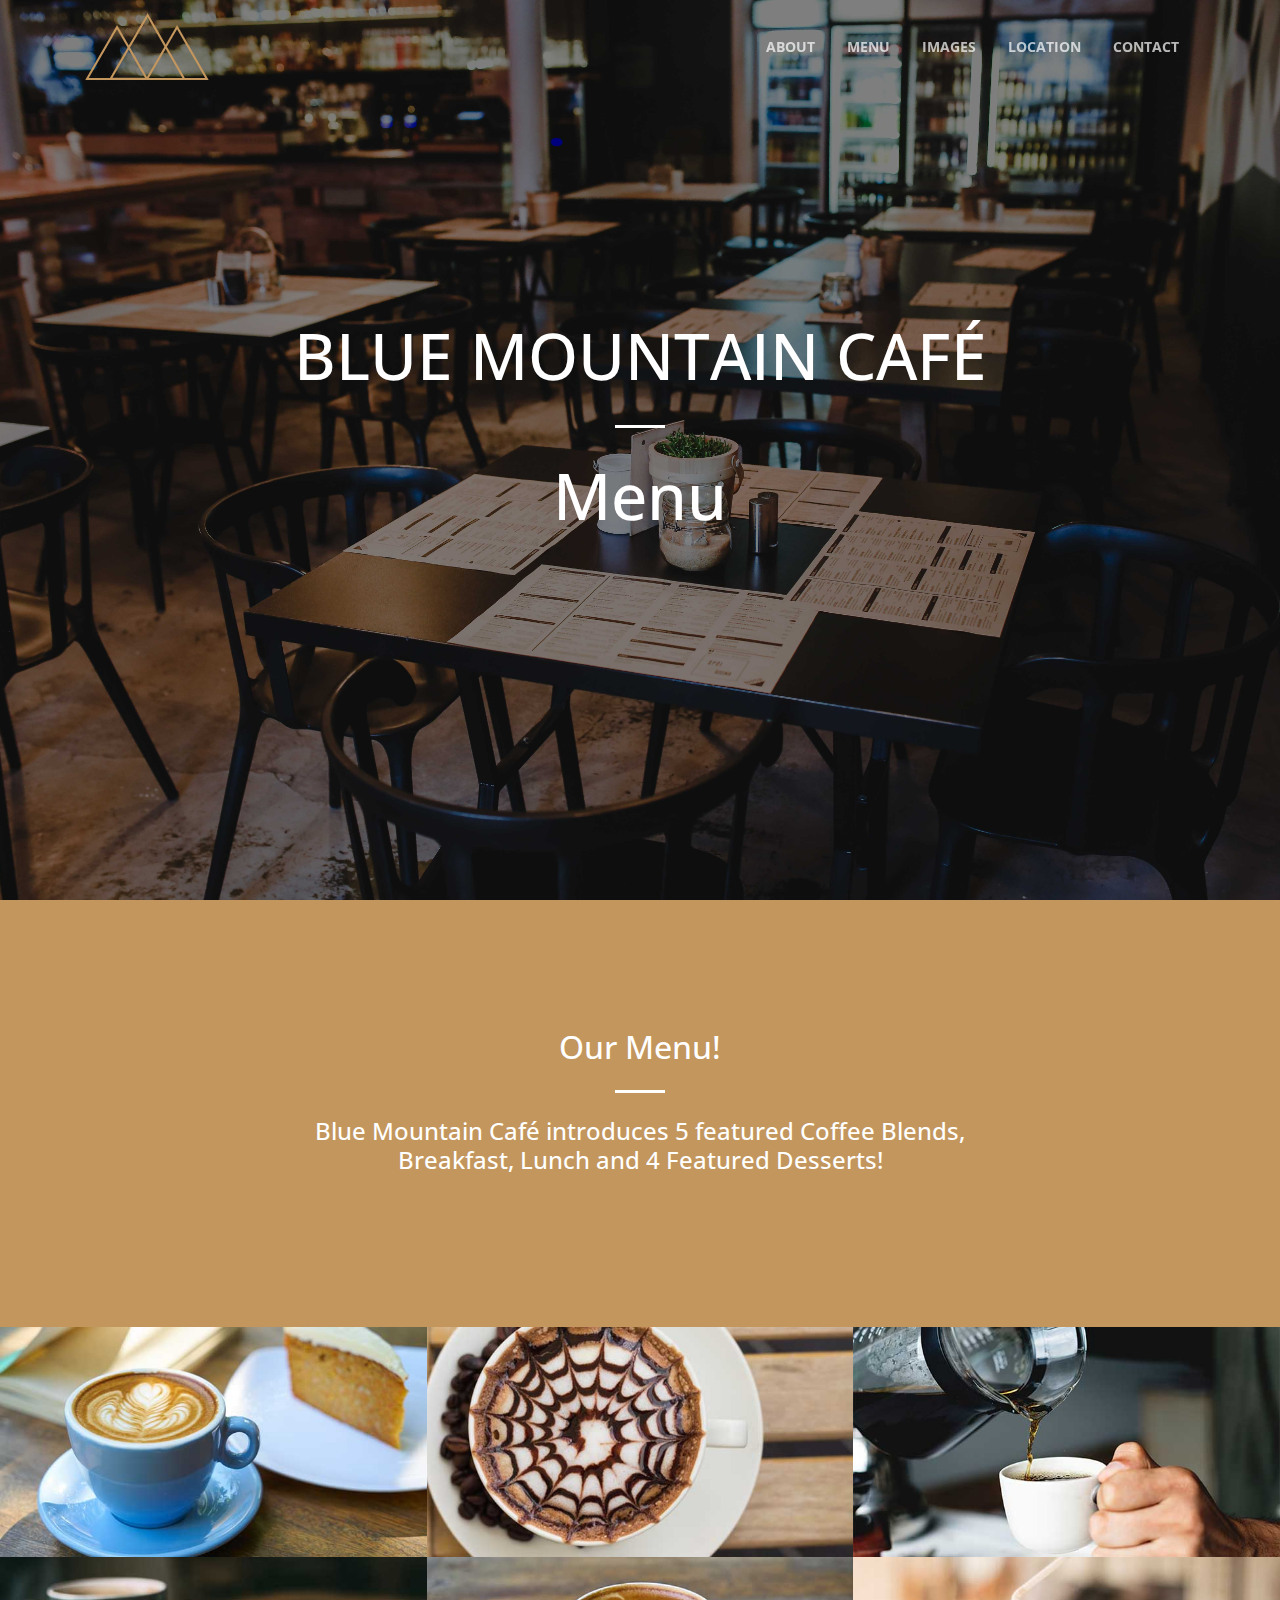
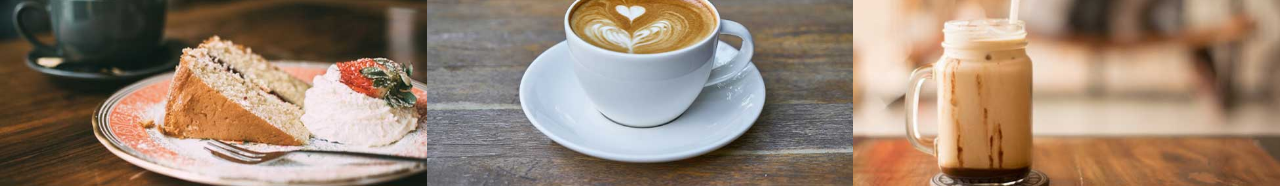
<file: menu.html>
<!DOCTYPE html>
<html lang="en">

  <head>
<link href="https://fonts.googleapis.com/css?family=Spicy+Rice" rel="stylesheet">
    <meta charset="utf-8">
    <meta name="viewport" content="width=device-width, initial-scale=1, shrink-to-fit=no">
    <meta name="description" content="">
    <meta name="author" content="">

    <title>Creative - Start Bootstrap Theme</title>

    <!-- Bootstrap core CSS -->
    <link href="vendor/bootstrap/css/bootstrap.min.css" rel="stylesheet">

    <!-- Custom fonts for this template -->
    <link href="vendor/fontawesome-free/css/all.min.css" rel="stylesheet" type="text/css">
    <link href='https://fonts.googleapis.com/css?family=Open+Sans:300italic,400italic,600italic,700italic,800italic,400,300,600,700,800' rel='stylesheet' type='text/css'>
    <link href='https://fonts.googleapis.com/css?family=Merriweather:400,300,300italic,400italic,700,700italic,900,900italic' rel='stylesheet' type='text/css'>

    <!-- Plugin CSS -->
    <link href="vendor/magnific-popup/magnific-popup.css" rel="stylesheet">

    <!-- Custom styles for this template -->
    <link href="css/creative.min.css" rel="stylesheet">
    <link rel="sylesheet" href="creative.css">

  </head>

  <body id="page-top">

    <!-- Navigation -->
    <nav class="navbar navbar-expand-lg navbar-light fixed-top" id="mainNav">
      <div class="container">
        <a class="navbar-brand js-scroll-trigger" href="index.html"><img src="img/mountain.png"></a>
        <button class="navbar-toggler navbar-toggler-right" type="button" data-toggle="collapse" data-target="#navbarResponsive" aria-controls="navbarResponsive" aria-expanded="false" aria-label="Toggle navigation">
          <span class="navbar-toggler-icon"></span>
        </button>
        <div class="collapse navbar-collapse" id="navbarResponsive">
          <ul class="navbar-nav ml-auto">
            <li class="nav-item">
              <a class="nav-link js-scroll-trigger" href="#about">About</a>
            </li>
            <li class="nav-item">
              <a class="nav-link js-scroll-trigger" href="#services">Menu</a>
            </li>
            <li class="nav-item">
              <a class="nav-link js-scroll-trigger" href="#portfolio">Images</a>
            </li>
            <li class="nav-item">
              <a class="nav-link js-scroll-trigger" href="#contact">Location</a>
            </li>
            <li class="nav-item">
              <a class="nav-link js-scroll-trigger" href="#contact">Contact</a>
            </li>
          </ul>
        </div>
      </div>
    </nav>

    <header class="masthead text-center text-white d-flex">
      <div class="container my-auto">
        <div class="row">
          <div class="col-lg-10 mx-auto">
            <h1 class="text-uppercase">
            <style= font-family: 'Spicy Rice', cursive;> Blue Mountain Café</style>
            </h1>
            <hr>
          </div>
          <div class="col-lg-8 mx-auto">
            <h1 class="text-faded mb-5">Menu </h1>
          </div>
        </div>
      </div>
    </header>

    <!--Section-->

    <section class="bg-primary" id="about">
      <div class="container">
        <div class="row">
          <div class="col-lg-8 mx-auto text-center">
            <h2 class="section-heading text-white">Our Menu!</h2>
            <hr class="light my-4">
            <h4 class="text-faded mb-4">Blue Mountain Café introduces 5 featured Coffee Blends, Breakfast, Lunch and 4 Featured Desserts! </h4>

          </div>
        </div>
      </div>
    </section>

    <!--Menu-->

    <section class="p-0" id="portfolio">
      <div class="container-fluid p-0">
        <div class="row no-gutters popup-gallery">
          <div class="col-lg-4 col-sm-6">
            <a class="portfolio-box" href="img/portfolio/fullsize/1.jpg">
              <img class="img-fluid" src="img/portfolio/thumbnails/1.jpg" alt="">
              <div class="portfolio-box-caption">
                <div class="portfolio-box-caption-content">
                  <div class="project-category text-faded">

                  </div>
                  <div class="project-name">
                    Pumpkin Spice Latte & Pumpkin Cake
                  </div>
                </div>
              </div>
            </a>
          </div>
          <div class="col-lg-4 col-sm-6">
            <a class="portfolio-box" href="img/portfolio/fullsize/4.jpg">
              <img class="img-fluid" src="img/portfolio/thumbnails/4.jpg" alt="">
              <div class="portfolio-box-caption">
                <div class="portfolio-box-caption-content">
                  <div class="project-category text-faded">

                  </div>
                  <div class="project-name">
                    Mocha Latte
                  </div>
                </div>
              </div>
            </a>
          </div>
          <div class="col-lg-4 col-sm-6">
            <a class="portfolio-box" href="img/portfolio/fullsize/3.jpg">
              <img class="img-fluid" src="img/portfolio/thumbnails/3.jpg" alt="">
              <div class="portfolio-box-caption">
                <div class="portfolio-box-caption-content">
                  <div class="project-category text-faded">

                  </div>
                  <div class="project-name">
                    Dark Roast Coffee
                  </div>
                </div>
              </div>
            </a>
          </div>
          <div class="col-lg-4 col-sm-6">
            <a class="portfolio-box" href="img/portfolio/fullsize/5.jpg">
              <img class="img-fluid" src="img/portfolio/thumbnails/5.jpg" alt="">
              <div class="portfolio-box-caption">
                <div class="portfolio-box-caption-content">
                  <div class="project-category text-faded">

                  </div>
                  <div class="project-name">
                    Cinnamon Coffee Cake
                  </div>
                </div>
              </div>
            </a>
          </div>
          <div class="col-lg-4 col-sm-6">
            <a class="portfolio-box" href="img/portfolio/fullsize/2.jpg">
              <img class="img-fluid" src="img/portfolio/thumbnails/2.jpg" alt="">
              <div class="portfolio-box-caption">
                <div class="portfolio-box-caption-content">
                  <div class="project-category text-faded">

                  </div>
                  <div class="project-name">
                    Cinnamon Delight Latte
                  </div>
                </div>
              </div>
            </a>
          </div>
          <div class="col-lg-4 col-sm-6">
            <a class="portfolio-box" href="img/portfolio/fullsize/6.jpg">
              <img class="img-fluid" src="img/portfolio/thumbnails/6.jpg" alt="">
              <div class="portfolio-box-caption">
                <div class="portfolio-box-caption-content">
                  <div class="project-category text-faded">

                  </div>
                  <div class="project-name">
                    Frappuccino
                  </div>
                </div>
              </div>
            </a>
          </div>
        </div>
      </div>
    </section>

    <!-- Bootstrap core JavaScript -->
    <script src="vendor/jquery/jquery.min.js"></script>
    <script src="vendor/bootstrap/js/bootstrap.bundle.min.js"></script>

    <!-- Plugin JavaScript -->
    <script src="vendor/jquery-easing/jquery.easing.min.js"></script>
    <script src="vendor/scrollreveal/scrollreveal.min.js"></script>
    <script src="vendor/magnific-popup/jquery.magnific-popup.min.js"></script>

    <!-- Custom scripts for this template -->
    <script src="js/creative.min.js"></script>




      </body>

    </html>
</file>
<file: vendor/fontawesome-free/css/all.min.css>
/*!
 * Font Awesome Free 5.3.1 by @fontawesome - https://fontawesome.com
 * License - https://fontawesome.com/license/free (Icons: CC BY 4.0, Fonts: SIL OFL 1.1, Code: MIT License)
 */
.fa,.fab,.fal,.far,.fas{-moz-osx-font-smoothing:grayscale;-webkit-font-smoothing:antialiased;display:inline-block;font-style:normal;font-variant:normal;text-rendering:auto;line-height:1}.fa-lg{font-size:1.33333em;line-height:.75em;vertical-align:-.0667em}.fa-xs{font-size:.75em}.fa-sm{font-size:.875em}.fa-1x{font-size:1em}.fa-2x{font-size:2em}.fa-3x{font-size:3em}.fa-4x{font-size:4em}.fa-5x{font-size:5em}.fa-6x{font-size:6em}.fa-7x{font-size:7em}.fa-8x{font-size:8em}.fa-9x{font-size:9em}.fa-10x{font-size:10em}.fa-fw{text-align:center;width:1.25em}.fa-ul{list-style-type:none;margin-left:2.5em;padding-left:0}.fa-ul>li{position:relative}.fa-li{left:-2em;position:absolute;text-align:center;width:2em;line-height:inherit}.fa-border{border:.08em solid #eee;border-radius:.1em;padding:.2em .25em .15em}.fa-pull-left{float:left}.fa-pull-right{float:right}.fa.fa-pull-left,.fab.fa-pull-left,.fal.fa-pull-left,.far.fa-pull-left,.fas.fa-pull-left{margin-right:.3em}.fa.fa-pull-right,.fab.fa-pull-right,.fal.fa-pull-right,.far.fa-pull-right,.fas.fa-pull-right{margin-left:.3em}.fa-spin{animation:fa-spin 2s infinite linear}.fa-pulse{animation:fa-spin 1s infinite steps(8)}@keyframes fa-spin{0%{transform:rotate(0deg)}to{transform:rotate(1turn)}}.fa-rotate-90{-ms-filter:"progid:DXImageTransform.Microsoft.BasicImage(rotation=1)";transform:rotate(90deg)}.fa-rotate-180{-ms-filter:"progid:DXImageTransform.Microsoft.BasicImage(rotation=2)";transform:rotate(180deg)}.fa-rotate-270{-ms-filter:"progid:DXImageTransform.Microsoft.BasicImage(rotation=3)";transform:rotate(270deg)}.fa-flip-horizontal{-ms-filter:"progid:DXImageTransform.Microsoft.BasicImage(rotation=0, mirror=1)";transform:scaleX(-1)}.fa-flip-vertical{transform:scaleY(-1)}.fa-flip-horizontal.fa-flip-vertical,.fa-flip-vertical{-ms-filter:"progid:DXImageTransform.Microsoft.BasicImage(rotation=2, mirror=1)"}.fa-flip-horizontal.fa-flip-vertical{transform:scale(-1)}:root .fa-flip-horizontal,:root .fa-flip-vertical,:root .fa-rotate-90,:root .fa-rotate-180,:root .fa-rotate-270{-webkit-filter:none;filter:none}.fa-stack{display:inline-block;height:2em;line-height:2em;position:relative;vertical-align:middle;width:2em}.fa-stack-1x,.fa-stack-2x{left:0;position:absolute;text-align:center;width:100%}.fa-stack-1x{line-height:inherit}.fa-stack-2x{font-size:2em}.fa-inverse{color:#fff}.fa-500px:before{content:"\f26e"}.fa-accessible-icon:before{content:"\f368"}.fa-accusoft:before{content:"\f369"}.fa-ad:before{content:"\f641"}.fa-address-book:before{content:"\f2b9"}.fa-address-card:before{content:"\f2bb"}.fa-adjust:before{content:"\f042"}.fa-adn:before{content:"\f170"}.fa-adversal:before{content:"\f36a"}.fa-affiliatetheme:before{content:"\f36b"}.fa-air-freshener:before{content:"\f5d0"}.fa-algolia:before{content:"\f36c"}.fa-align-center:before{content:"\f037"}.fa-align-justify:before{content:"\f039"}.fa-align-left:before{content:"\f036"}.fa-align-right:before{content:"\f038"}.fa-alipay:before{content:"\f642"}.fa-allergies:before{content:"\f461"}.fa-amazon:before{content:"\f270"}.fa-amazon-pay:before{content:"\f42c"}.fa-ambulance:before{content:"\f0f9"}.fa-american-sign-language-interpreting:before{content:"\f2a3"}.fa-amilia:before{content:"\f36d"}.fa-anchor:before{content:"\f13d"}.fa-android:before{content:"\f17b"}.fa-angellist:before{content:"\f209"}.fa-angle-double-down:before{content:"\f103"}.fa-angle-double-left:before{content:"\f100"}.fa-angle-double-right:before{content:"\f101"}.fa-angle-double-up:before{content:"\f102"}.fa-angle-down:before{content:"\f107"}.fa-angle-left:before{content:"\f104"}.fa-angle-right:before{content:"\f105"}.fa-angle-up:before{content:"\f106"}.fa-angry:before{content:"\f556"}.fa-angrycreative:before{content:"\f36e"}.fa-angular:before{content:"\f420"}.fa-ankh:before{content:"\f644"}.fa-app-store:before{content:"\f36f"}.fa-app-store-ios:before{content:"\f370"}.fa-apper:before{content:"\f371"}.fa-apple:before{content:"\f179"}.fa-apple-alt:before{content:"\f5d1"}.fa-apple-pay:before{content:"\f415"}.fa-archive:before{content:"\f187"}.fa-archway:before{content:"\f557"}.fa-arrow-alt-circle-down:before{content:"\f358"}.fa-arrow-alt-circle-left:before{content:"\f359"}.fa-arrow-alt-circle-right:before{content:"\f35a"}.fa-arrow-alt-circle-up:before{content:"\f35b"}.fa-arrow-circle-down:before{content:"\f0ab"}.fa-arrow-circle-left:before{content:"\f0a8"}.fa-arrow-circle-right:before{content:"\f0a9"}.fa-arrow-circle-up:before{content:"\f0aa"}.fa-arrow-down:before{content:"\f063"}.fa-arrow-left:before{content:"\f060"}.fa-arrow-right:before{content:"\f061"}.fa-arrow-up:before{content:"\f062"}.fa-arrows-alt:before{content:"\f0b2"}.fa-arrows-alt-h:before{content:"\f337"}.fa-arrows-alt-v:before{content:"\f338"}.fa-assistive-listening-systems:before{content:"\f2a2"}.fa-asterisk:before{content:"\f069"}.fa-asymmetrik:before{content:"\f372"}.fa-at:before{content:"\f1fa"}.fa-atlas:before{content:"\f558"}.fa-atom:before{content:"\f5d2"}.fa-audible:before{content:"\f373"}.fa-audio-description:before{content:"\f29e"}.fa-autoprefixer:before{content:"\f41c"}.fa-avianex:before{content:"\f374"}.fa-aviato:before{content:"\f421"}.fa-award:before{content:"\f559"}.fa-aws:before{content:"\f375"}.fa-backspace:before{content:"\f55a"}.fa-backward:before{content:"\f04a"}.fa-balance-scale:before{content:"\f24e"}.fa-ban:before{content:"\f05e"}.fa-band-aid:before{content:"\f462"}.fa-bandcamp:before{content:"\f2d5"}.fa-barcode:before{content:"\f02a"}.fa-bars:before{content:"\f0c9"}.fa-baseball-ball:before{content:"\f433"}.fa-basketball-ball:before{content:"\f434"}.fa-bath:before{content:"\f2cd"}.fa-battery-empty:before{content:"\f244"}.fa-battery-full:before{content:"\f240"}.fa-battery-half:before{content:"\f242"}.fa-battery-quarter:before{content:"\f243"}.fa-battery-three-quarters:before{content:"\f241"}.fa-bed:before{content:"\f236"}.fa-beer:before{content:"\f0fc"}.fa-behance:before{content:"\f1b4"}.fa-behance-square:before{content:"\f1b5"}.fa-bell:before{content:"\f0f3"}.fa-bell-slash:before{content:"\f1f6"}.fa-bezier-curve:before{content:"\f55b"}.fa-bible:before{content:"\f647"}.fa-bicycle:before{content:"\f206"}.fa-bimobject:before{content:"\f378"}.fa-binoculars:before{content:"\f1e5"}.fa-birthday-cake:before{content:"\f1fd"}.fa-bitbucket:before{content:"\f171"}.fa-bitcoin:before{content:"\f379"}.fa-bity:before{content:"\f37a"}.fa-black-tie:before{content:"\f27e"}.fa-blackberry:before{content:"\f37b"}.fa-blender:before{content:"\f517"}.fa-blind:before{content:"\f29d"}.fa-blogger:before{content:"\f37c"}.fa-blogger-b:before{content:"\f37d"}.fa-bluetooth:before{content:"\f293"}.fa-bluetooth-b:before{content:"\f294"}.fa-bold:before{content:"\f032"}.fa-bolt:before{content:"\f0e7"}.fa-bomb:before{content:"\f1e2"}.fa-bone:before{content:"\f5d7"}.fa-bong:before{content:"\f55c"}.fa-book:before{content:"\f02d"}.fa-book-open:before{content:"\f518"}.fa-book-reader:before{content:"\f5da"}.fa-bookmark:before{content:"\f02e"}.fa-bowling-ball:before{content:"\f436"}.fa-box:before{content:"\f466"}.fa-box-open:before{content:"\f49e"}.fa-boxes:before{content:"\f468"}.fa-braille:before{content:"\f2a1"}.fa-brain:before{content:"\f5dc"}.fa-briefcase:before{content:"\f0b1"}.fa-briefcase-medical:before{content:"\f469"}.fa-broadcast-tower:before{content:"\f519"}.fa-broom:before{content:"\f51a"}.fa-brush:before{content:"\f55d"}.fa-btc:before{content:"\f15a"}.fa-bug:before{content:"\f188"}.fa-building:before{content:"\f1ad"}.fa-bullhorn:before{content:"\f0a1"}.fa-bullseye:before{content:"\f140"}.fa-burn:before{content:"\f46a"}.fa-buromobelexperte:before{content:"\f37f"}.fa-bus:before{content:"\f207"}.fa-bus-alt:before{content:"\f55e"}.fa-business-time:before{content:"\f64a"}.fa-buysellads:before{content:"\f20d"}.fa-calculator:before{content:"\f1ec"}.fa-calendar:before{content:"\f133"}.fa-calendar-alt:before{content:"\f073"}.fa-calendar-check:before{content:"\f274"}.fa-calendar-minus:before{content:"\f272"}.fa-calendar-plus:before{content:"\f271"}.fa-calendar-times:before{content:"\f273"}.fa-camera:before{content:"\f030"}.fa-camera-retro:before{content:"\f083"}.fa-cannabis:before{content:"\f55f"}.fa-capsules:before{content:"\f46b"}.fa-car:before{content:"\f1b9"}.fa-car-alt:before{content:"\f5de"}.fa-car-battery:before{content:"\f5df"}.fa-car-crash:before{content:"\f5e1"}.fa-car-side:before{content:"\f5e4"}.fa-caret-down:before{content:"\f0d7"}.fa-caret-left:before{content:"\f0d9"}.fa-caret-right:before{content:"\f0da"}.fa-caret-square-down:before{content:"\f150"}.fa-caret-square-left:before{content:"\f191"}.fa-caret-square-right:before{content:"\f152"}.fa-caret-square-up:before{content:"\f151"}.fa-caret-up:before{content:"\f0d8"}.fa-cart-arrow-down:before{content:"\f218"}.fa-cart-plus:before{content:"\f217"}.fa-cc-amazon-pay:before{content:"\f42d"}.fa-cc-amex:before{content:"\f1f3"}.fa-cc-apple-pay:before{content:"\f416"}.fa-cc-diners-club:before{content:"\f24c"}.fa-cc-discover:before{content:"\f1f2"}.fa-cc-jcb:before{content:"\f24b"}.fa-cc-mastercard:before{content:"\f1f1"}.fa-cc-paypal:before{content:"\f1f4"}.fa-cc-stripe:before{content:"\f1f5"}.fa-cc-visa:before{content:"\f1f0"}.fa-centercode:before{content:"\f380"}.fa-certificate:before{content:"\f0a3"}.fa-chalkboard:before{content:"\f51b"}.fa-chalkboard-teacher:before{content:"\f51c"}.fa-charging-station:before{content:"\f5e7"}.fa-chart-area:before{content:"\f1fe"}.fa-chart-bar:before{content:"\f080"}.fa-chart-line:before{content:"\f201"}.fa-chart-pie:before{content:"\f200"}.fa-check:before{content:"\f00c"}.fa-check-circle:before{content:"\f058"}.fa-check-double:before{content:"\f560"}.fa-check-square:before{content:"\f14a"}.fa-chess:before{content:"\f439"}.fa-chess-bishop:before{content:"\f43a"}.fa-chess-board:before{content:"\f43c"}.fa-chess-king:before{content:"\f43f"}.fa-chess-knight:before{content:"\f441"}.fa-chess-pawn:before{content:"\f443"}.fa-chess-queen:before{content:"\f445"}.fa-chess-rook:before{content:"\f447"}.fa-chevron-circle-down:before{content:"\f13a"}.fa-chevron-circle-left:before{content:"\f137"}.fa-chevron-circle-right:before{content:"\f138"}.fa-chevron-circle-up:before{content:"\f139"}.fa-chevron-down:before{content:"\f078"}.fa-chevron-left:before{content:"\f053"}.fa-chevron-right:before{content:"\f054"}.fa-chevron-up:before{content:"\f077"}.fa-child:before{content:"\f1ae"}.fa-chrome:before{content:"\f268"}.fa-church:before{content:"\f51d"}.fa-circle:before{content:"\f111"}.fa-circle-notch:before{content:"\f1ce"}.fa-city:before{content:"\f64f"}.fa-clipboard:before{content:"\f328"}.fa-clipboard-check:before{content:"\f46c"}.fa-clipboard-list:before{content:"\f46d"}.fa-clock:before{content:"\f017"}.fa-clone:before{content:"\f24d"}.fa-closed-captioning:before{content:"\f20a"}.fa-cloud:before{content:"\f0c2"}.fa-cloud-download-alt:before{content:"\f381"}.fa-cloud-upload-alt:before{content:"\f382"}.fa-cloudscale:before{content:"\f383"}.fa-cloudsmith:before{content:"\f384"}.fa-cloudversify:before{content:"\f385"}.fa-cocktail:before{content:"\f561"}.fa-code:before{content:"\f121"}.fa-code-branch:before{content:"\f126"}.fa-codepen:before{content:"\f1cb"}.fa-codiepie:before{content:"\f284"}.fa-coffee:before{content:"\f0f4"}.fa-cog:before{content:"\f013"}.fa-cogs:before{content:"\f085"}.fa-coins:before{content:"\f51e"}.fa-columns:before{content:"\f0db"}.fa-comment:before{content:"\f075"}.fa-comment-alt:before{content:"\f27a"}.fa-comment-dollar:before{content:"\f651"}.fa-comment-dots:before{content:"\f4ad"}.fa-comment-slash:before{content:"\f4b3"}.fa-comments:before{content:"\f086"}.fa-comments-dollar:before{content:"\f653"}.fa-compact-disc:before{content:"\f51f"}.fa-compass:before{content:"\f14e"}.fa-compress:before{content:"\f066"}.fa-concierge-bell:before{content:"\f562"}.fa-connectdevelop:before{content:"\f20e"}.fa-contao:before{content:"\f26d"}.fa-cookie:before{content:"\f563"}.fa-cookie-bite:before{content:"\f564"}.fa-copy:before{content:"\f0c5"}.fa-copyright:before{content:"\f1f9"}.fa-couch:before{content:"\f4b8"}.fa-cpanel:before{content:"\f388"}.fa-creative-commons:before{content:"\f25e"}.fa-creative-commons-by:before{content:"\f4e7"}.fa-creative-commons-nc:before{content:"\f4e8"}.fa-creative-commons-nc-eu:before{content:"\f4e9"}.fa-creative-commons-nc-jp:before{content:"\f4ea"}.fa-creative-commons-nd:before{content:"\f4eb"}.fa-creative-commons-pd:before{content:"\f4ec"}.fa-creative-commons-pd-alt:before{content:"\f4ed"}.fa-creative-commons-remix:before{content:"\f4ee"}.fa-creative-commons-sa:before{content:"\f4ef"}.fa-creative-commons-sampling:before{content:"\f4f0"}.fa-creative-commons-sampling-plus:before{content:"\f4f1"}.fa-creative-commons-share:before{content:"\f4f2"}.fa-credit-card:before{content:"\f09d"}.fa-crop:before{content:"\f125"}.fa-crop-alt:before{content:"\f565"}.fa-cross:before{content:"\f654"}.fa-crosshairs:before{content:"\f05b"}.fa-crow:before{content:"\f520"}.fa-crown:before{content:"\f521"}.fa-css3:before{content:"\f13c"}.fa-css3-alt:before{content:"\f38b"}.fa-cube:before{content:"\f1b2"}.fa-cubes:before{content:"\f1b3"}.fa-cut:before{content:"\f0c4"}.fa-cuttlefish:before{content:"\f38c"}.fa-d-and-d:before{content:"\f38d"}.fa-dashcube:before{content:"\f210"}.fa-database:before{content:"\f1c0"}.fa-deaf:before{content:"\f2a4"}.fa-delicious:before{content:"\f1a5"}.fa-deploydog:before{content:"\f38e"}.fa-deskpro:before{content:"\f38f"}.fa-desktop:before{content:"\f108"}.fa-deviantart:before{content:"\f1bd"}.fa-dharmachakra:before{content:"\f655"}.fa-diagnoses:before{content:"\f470"}.fa-dice:before{content:"\f522"}.fa-dice-five:before{content:"\f523"}.fa-dice-four:before{content:"\f524"}.fa-dice-one:before{content:"\f525"}.fa-dice-six:before{content:"\f526"}.fa-dice-three:before{content:"\f527"}.fa-dice-two:before{content:"\f528"}.fa-digg:before{content:"\f1a6"}.fa-digital-ocean:before{content:"\f391"}.fa-digital-tachograph:before{content:"\f566"}.fa-directions:before{content:"\f5eb"}.fa-discord:before{content:"\f392"}.fa-discourse:before{content:"\f393"}.fa-divide:before{content:"\f529"}.fa-dizzy:before{content:"\f567"}.fa-dna:before{content:"\f471"}.fa-dochub:before{content:"\f394"}.fa-docker:before{content:"\f395"}.fa-dollar-sign:before{content:"\f155"}.fa-dolly:before{content:"\f472"}.fa-dolly-flatbed:before{content:"\f474"}.fa-donate:before{content:"\f4b9"}.fa-door-closed:before{content:"\f52a"}.fa-door-open:before{content:"\f52b"}.fa-dot-circle:before{content:"\f192"}.fa-dove:before{content:"\f4ba"}.fa-download:before{content:"\f019"}.fa-draft2digital:before{content:"\f396"}.fa-drafting-compass:before{content:"\f568"}.fa-draw-polygon:before{content:"\f5ee"}.fa-dribbble:before{content:"\f17d"}.fa-dribbble-square:before{content:"\f397"}.fa-dropbox:before{content:"\f16b"}.fa-drum:before{content:"\f569"}.fa-drum-steelpan:before{content:"\f56a"}.fa-drupal:before{content:"\f1a9"}.fa-dumbbell:before{content:"\f44b"}.fa-dyalog:before{content:"\f399"}.fa-earlybirds:before{content:"\f39a"}.fa-ebay:before{content:"\f4f4"}.fa-edge:before{content:"\f282"}.fa-edit:before{content:"\f044"}.fa-eject:before{content:"\f052"}.fa-elementor:before{content:"\f430"}.fa-ellipsis-h:before{content:"\f141"}.fa-ellipsis-v:before{content:"\f142"}.fa-ello:before{content:"\f5f1"}.fa-ember:before{content:"\f423"}.fa-empire:before{content:"\f1d1"}.fa-envelope:before{content:"\f0e0"}.fa-envelope-open:before{content:"\f2b6"}.fa-envelope-open-text:before{content:"\f658"}.fa-envelope-square:before{content:"\f199"}.fa-envira:before{content:"\f299"}.fa-equals:before{content:"\f52c"}.fa-eraser:before{content:"\f12d"}.fa-erlang:before{content:"\f39d"}.fa-ethereum:before{content:"\f42e"}.fa-etsy:before{content:"\f2d7"}.fa-euro-sign:before{content:"\f153"}.fa-exchange-alt:before{content:"\f362"}.fa-exclamation:before{content:"\f12a"}.fa-exclamation-circle:before{content:"\f06a"}.fa-exclamation-triangle:before{content:"\f071"}.fa-expand:before{content:"\f065"}.fa-expand-arrows-alt:before{content:"\f31e"}.fa-expeditedssl:before{content:"\f23e"}.fa-external-link-alt:before{content:"\f35d"}.fa-external-link-square-alt:before{content:"\f360"}.fa-eye:before{content:"\f06e"}.fa-eye-dropper:before{content:"\f1fb"}.fa-eye-slash:before{content:"\f070"}.fa-facebook:before{content:"\f09a"}.fa-facebook-f:before{content:"\f39e"}.fa-facebook-messenger:before{content:"\f39f"}.fa-facebook-square:before{content:"\f082"}.fa-fast-backward:before{content:"\f049"}.fa-fast-forward:before{content:"\f050"}.fa-fax:before{content:"\f1ac"}.fa-feather:before{content:"\f52d"}.fa-feather-alt:before{content:"\f56b"}.fa-female:before{content:"\f182"}.fa-fighter-jet:before{content:"\f0fb"}.fa-file:before{content:"\f15b"}.fa-file-alt:before{content:"\f15c"}.fa-file-archive:before{content:"\f1c6"}.fa-file-audio:before{content:"\f1c7"}.fa-file-code:before{content:"\f1c9"}.fa-file-contract:before{content:"\f56c"}.fa-file-download:before{content:"\f56d"}.fa-file-excel:before{content:"\f1c3"}.fa-file-export:before{content:"\f56e"}.fa-file-image:before{content:"\f1c5"}.fa-file-import:before{content:"\f56f"}.fa-file-invoice:before{content:"\f570"}.fa-file-invoice-dollar:before{content:"\f571"}.fa-file-medical:before{content:"\f477"}.fa-file-medical-alt:before{content:"\f478"}.fa-file-pdf:before{content:"\f1c1"}.fa-file-powerpoint:before{content:"\f1c4"}.fa-file-prescription:before{content:"\f572"}.fa-file-signature:before{content:"\f573"}.fa-file-upload:before{content:"\f574"}.fa-file-video:before{content:"\f1c8"}.fa-file-word:before{content:"\f1c2"}.fa-fill:before{content:"\f575"}.fa-fill-drip:before{content:"\f576"}.fa-film:before{content:"\f008"}.fa-filter:before{content:"\f0b0"}.fa-fingerprint:before{content:"\f577"}.fa-fire:before{content:"\f06d"}.fa-fire-extinguisher:before{content:"\f134"}.fa-firefox:before{content:"\f269"}.fa-first-aid:before{content:"\f479"}.fa-first-order:before{content:"\f2b0"}.fa-first-order-alt:before{content:"\f50a"}.fa-firstdraft:before{content:"\f3a1"}.fa-fish:before{content:"\f578"}.fa-flag:before{content:"\f024"}.fa-flag-checkered:before{content:"\f11e"}.fa-flask:before{content:"\f0c3"}.fa-flickr:before{content:"\f16e"}.fa-flipboard:before{content:"\f44d"}.fa-flushed:before{content:"\f579"}.fa-fly:before{content:"\f417"}.fa-folder:before{content:"\f07b"}.fa-folder-minus:before{content:"\f65d"}.fa-folder-open:before{content:"\f07c"}.fa-folder-plus:before{content:"\f65e"}.fa-font:before{content:"\f031"}.fa-font-awesome:before{content:"\f2b4"}.fa-font-awesome-alt:before{content:"\f35c"}.fa-font-awesome-flag:before{content:"\f425"}.fa-font-awesome-logo-full:before{content:"\f4e6"}.fa-fonticons:before{content:"\f280"}.fa-fonticons-fi:before{content:"\f3a2"}.fa-football-ball:before{content:"\f44e"}.fa-fort-awesome:before{content:"\f286"}.fa-fort-awesome-alt:before{content:"\f3a3"}.fa-forumbee:before{content:"\f211"}.fa-forward:before{content:"\f04e"}.fa-foursquare:before{content:"\f180"}.fa-free-code-camp:before{content:"\f2c5"}.fa-freebsd:before{content:"\f3a4"}.fa-frog:before{content:"\f52e"}.fa-frown:before{content:"\f119"}.fa-frown-open:before{content:"\f57a"}.fa-fulcrum:before{content:"\f50b"}.fa-funnel-dollar:before{content:"\f662"}.fa-futbol:before{content:"\f1e3"}.fa-galactic-republic:before{content:"\f50c"}.fa-galactic-senate:before{content:"\f50d"}.fa-gamepad:before{content:"\f11b"}.fa-gas-pump:before{content:"\f52f"}.fa-gavel:before{content:"\f0e3"}.fa-gem:before{content:"\f3a5"}.fa-genderless:before{content:"\f22d"}.fa-get-pocket:before{content:"\f265"}.fa-gg:before{content:"\f260"}.fa-gg-circle:before{content:"\f261"}.fa-gift:before{content:"\f06b"}.fa-git:before{content:"\f1d3"}.fa-git-square:before{content:"\f1d2"}.fa-github:before{content:"\f09b"}.fa-github-alt:before{content:"\f113"}.fa-github-square:before{content:"\f092"}.fa-gitkraken:before{content:"\f3a6"}.fa-gitlab:before{content:"\f296"}.fa-gitter:before{content:"\f426"}.fa-glass-martini:before{content:"\f000"}.fa-glass-martini-alt:before{content:"\f57b"}.fa-glasses:before{content:"\f530"}.fa-glide:before{content:"\f2a5"}.fa-glide-g:before{content:"\f2a6"}.fa-globe:before{content:"\f0ac"}.fa-globe-africa:before{content:"\f57c"}.fa-globe-americas:before{content:"\f57d"}.fa-globe-asia:before{content:"\f57e"}.fa-gofore:before{content:"\f3a7"}.fa-golf-ball:before{content:"\f450"}.fa-goodreads:before{content:"\f3a8"}.fa-goodreads-g:before{content:"\f3a9"}.fa-google:before{content:"\f1a0"}.fa-google-drive:before{content:"\f3aa"}.fa-google-play:before{content:"\f3ab"}.fa-google-plus:before{content:"\f2b3"}.fa-google-plus-g:before{content:"\f0d5"}.fa-google-plus-square:before{content:"\f0d4"}.fa-google-wallet:before{content:"\f1ee"}.fa-gopuram:before{content:"\f664"}.fa-graduation-cap:before{content:"\f19d"}.fa-gratipay:before{content:"\f184"}.fa-grav:before{content:"\f2d6"}.fa-greater-than:before{content:"\f531"}.fa-greater-than-equal:before{content:"\f532"}.fa-grimace:before{content:"\f57f"}.fa-grin:before{content:"\f580"}.fa-grin-alt:before{content:"\f581"}.fa-grin-beam:before{content:"\f582"}.fa-grin-beam-sweat:before{content:"\f583"}.fa-grin-hearts:before{content:"\f584"}.fa-grin-squint:before{content:"\f585"}.fa-grin-squint-tears:before{content:"\f586"}.fa-grin-stars:before{content:"\f587"}.fa-grin-tears:before{content:"\f588"}.fa-grin-tongue:before{content:"\f589"}.fa-grin-tongue-squint:before{content:"\f58a"}.fa-grin-tongue-wink:before{content:"\f58b"}.fa-grin-wink:before{content:"\f58c"}.fa-grip-horizontal:before{content:"\f58d"}.fa-grip-vertical:before{content:"\f58e"}.fa-gripfire:before{content:"\f3ac"}.fa-grunt:before{content:"\f3ad"}.fa-gulp:before{content:"\f3ae"}.fa-h-square:before{content:"\f0fd"}.fa-hacker-news:before{content:"\f1d4"}.fa-hacker-news-square:before{content:"\f3af"}.fa-hackerrank:before{content:"\f5f7"}.fa-hamsa:before{content:"\f665"}.fa-hand-holding:before{content:"\f4bd"}.fa-hand-holding-heart:before{content:"\f4be"}.fa-hand-holding-usd:before{content:"\f4c0"}.fa-hand-lizard:before{content:"\f258"}.fa-hand-paper:before{content:"\f256"}.fa-hand-peace:before{content:"\f25b"}.fa-hand-point-down:before{content:"\f0a7"}.fa-hand-point-left:before{content:"\f0a5"}.fa-hand-point-right:before{content:"\f0a4"}.fa-hand-point-up:before{content:"\f0a6"}.fa-hand-pointer:before{content:"\f25a"}.fa-hand-rock:before{content:"\f255"}.fa-hand-scissors:before{content:"\f257"}.fa-hand-spock:before{content:"\f259"}.fa-hands:before{content:"\f4c2"}.fa-hands-helping:before{content:"\f4c4"}.fa-handshake:before{content:"\f2b5"}.fa-hashtag:before{content:"\f292"}.fa-haykal:before{content:"\f666"}.fa-hdd:before{content:"\f0a0"}.fa-heading:before{content:"\f1dc"}.fa-headphones:before{content:"\f025"}.fa-headphones-alt:before{content:"\f58f"}.fa-headset:before{content:"\f590"}.fa-heart:before{content:"\f004"}.fa-heartbeat:before{content:"\f21e"}.fa-helicopter:before{content:"\f533"}.fa-highlighter:before{content:"\f591"}.fa-hips:before{content:"\f452"}.fa-hire-a-helper:before{content:"\f3b0"}.fa-history:before{content:"\f1da"}.fa-hockey-puck:before{content:"\f453"}.fa-home:before{content:"\f015"}.fa-hooli:before{content:"\f427"}.fa-hornbill:before{content:"\f592"}.fa-hospital:before{content:"\f0f8"}.fa-hospital-alt:before{content:"\f47d"}.fa-hospital-symbol:before{content:"\f47e"}.fa-hot-tub:before{content:"\f593"}.fa-hotel:before{content:"\f594"}.fa-hotjar:before{content:"\f3b1"}.fa-hourglass:before{content:"\f254"}.fa-hourglass-end:before{content:"\f253"}.fa-hourglass-half:before{content:"\f252"}.fa-hourglass-start:before{content:"\f251"}.fa-houzz:before{content:"\f27c"}.fa-html5:before{content:"\f13b"}.fa-hubspot:before{content:"\f3b2"}.fa-i-cursor:before{content:"\f246"}.fa-id-badge:before{content:"\f2c1"}.fa-id-card:before{content:"\f2c2"}.fa-id-card-alt:before{content:"\f47f"}.fa-image:before{content:"\f03e"}.fa-images:before{content:"\f302"}.fa-imdb:before{content:"\f2d8"}.fa-inbox:before{content:"\f01c"}.fa-indent:before{content:"\f03c"}.fa-industry:before{content:"\f275"}.fa-infinity:before{content:"\f534"}.fa-info:before{content:"\f129"}.fa-info-circle:before{content:"\f05a"}.fa-instagram:before{content:"\f16d"}.fa-internet-explorer:before{content:"\f26b"}.fa-ioxhost:before{content:"\f208"}.fa-italic:before{content:"\f033"}.fa-itunes:before{content:"\f3b4"}.fa-itunes-note:before{content:"\f3b5"}.fa-java:before{content:"\f4e4"}.fa-jedi:before{content:"\f669"}.fa-jedi-order:before{content:"\f50e"}.fa-jenkins:before{content:"\f3b6"}.fa-joget:before{content:"\f3b7"}.fa-joint:before{content:"\f595"}.fa-joomla:before{content:"\f1aa"}.fa-journal-whills:before{content:"\f66a"}.fa-js:before{content:"\f3b8"}.fa-js-square:before{content:"\f3b9"}.fa-jsfiddle:before{content:"\f1cc"}.fa-kaaba:before{content:"\f66b"}.fa-kaggle:before{content:"\f5fa"}.fa-key:before{content:"\f084"}.fa-keybase:before{content:"\f4f5"}.fa-keyboard:before{content:"\f11c"}.fa-keycdn:before{content:"\f3ba"}.fa-khanda:before{content:"\f66d"}.fa-kickstarter:before{content:"\f3bb"}.fa-kickstarter-k:before{content:"\f3bc"}.fa-kiss:before{content:"\f596"}.fa-kiss-beam:before{content:"\f597"}.fa-kiss-wink-heart:before{content:"\f598"}.fa-kiwi-bird:before{content:"\f535"}.fa-korvue:before{content:"\f42f"}.fa-landmark:before{content:"\f66f"}.fa-language:before{content:"\f1ab"}.fa-laptop:before{content:"\f109"}.fa-laptop-code:before{content:"\f5fc"}.fa-laravel:before{content:"\f3bd"}.fa-lastfm:before{content:"\f202"}.fa-lastfm-square:before{content:"\f203"}.fa-laugh:before{content:"\f599"}.fa-laugh-beam:before{content:"\f59a"}.fa-laugh-squint:before{content:"\f59b"}.fa-laugh-wink:before{content:"\f59c"}.fa-layer-group:before{content:"\f5fd"}.fa-leaf:before{content:"\f06c"}.fa-leanpub:before{content:"\f212"}.fa-lemon:before{content:"\f094"}.fa-less:before{content:"\f41d"}.fa-less-than:before{content:"\f536"}.fa-less-than-equal:before{content:"\f537"}.fa-level-down-alt:before{content:"\f3be"}.fa-level-up-alt:before{content:"\f3bf"}.fa-life-ring:before{content:"\f1cd"}.fa-lightbulb:before{content:"\f0eb"}.fa-line:before{content:"\f3c0"}.fa-link:before{content:"\f0c1"}.fa-linkedin:before{content:"\f08c"}.fa-linkedin-in:before{content:"\f0e1"}.fa-linode:before{content:"\f2b8"}.fa-linux:before{content:"\f17c"}.fa-lira-sign:before{content:"\f195"}.fa-list:before{content:"\f03a"}.fa-list-alt:before{content:"\f022"}.fa-list-ol:before{content:"\f0cb"}.fa-list-ul:before{content:"\f0ca"}.fa-location-arrow:before{content:"\f124"}.fa-lock:before{content:"\f023"}.fa-lock-open:before{content:"\f3c1"}.fa-long-arrow-alt-down:before{content:"\f309"}.fa-long-arrow-alt-left:before{content:"\f30a"}.fa-long-arrow-alt-right:before{content:"\f30b"}.fa-long-arrow-alt-up:before{content:"\f30c"}.fa-low-vision:before{content:"\f2a8"}.fa-luggage-cart:before{content:"\f59d"}.fa-lyft:before{content:"\f3c3"}.fa-magento:before{content:"\f3c4"}.fa-magic:before{content:"\f0d0"}.fa-magnet:before{content:"\f076"}.fa-mail-bulk:before{content:"\f674"}.fa-mailchimp:before{content:"\f59e"}.fa-male:before{content:"\f183"}.fa-mandalorian:before{content:"\f50f"}.fa-map:before{content:"\f279"}.fa-map-marked:before{content:"\f59f"}.fa-map-marked-alt:before{content:"\f5a0"}.fa-map-marker:before{content:"\f041"}.fa-map-marker-alt:before{content:"\f3c5"}.fa-map-pin:before{content:"\f276"}.fa-map-signs:before{content:"\f277"}.fa-markdown:before{content:"\f60f"}.fa-marker:before{content:"\f5a1"}.fa-mars:before{content:"\f222"}.fa-mars-double:before{content:"\f227"}.fa-mars-stroke:before{content:"\f229"}.fa-mars-stroke-h:before{content:"\f22b"}.fa-mars-stroke-v:before{content:"\f22a"}.fa-mastodon:before{content:"\f4f6"}.fa-maxcdn:before{content:"\f136"}.fa-medal:before{content:"\f5a2"}.fa-medapps:before{content:"\f3c6"}.fa-medium:before{content:"\f23a"}.fa-medium-m:before{content:"\f3c7"}.fa-medkit:before{content:"\f0fa"}.fa-medrt:before{content:"\f3c8"}.fa-meetup:before{content:"\f2e0"}.fa-megaport:before{content:"\f5a3"}.fa-meh:before{content:"\f11a"}.fa-meh-blank:before{content:"\f5a4"}.fa-meh-rolling-eyes:before{content:"\f5a5"}.fa-memory:before{content:"\f538"}.fa-menorah:before{content:"\f676"}.fa-mercury:before{content:"\f223"}.fa-microchip:before{content:"\f2db"}.fa-microphone:before{content:"\f130"}.fa-microphone-alt:before{content:"\f3c9"}.fa-microphone-alt-slash:before{content:"\f539"}.fa-microphone-slash:before{content:"\f131"}.fa-microscope:before{content:"\f610"}.fa-microsoft:before{content:"\f3ca"}.fa-minus:before{content:"\f068"}.fa-minus-circle:before{content:"\f056"}.fa-minus-square:before{content:"\f146"}.fa-mix:before{content:"\f3cb"}.fa-mixcloud:before{content:"\f289"}.fa-mizuni:before{content:"\f3cc"}.fa-mobile:before{content:"\f10b"}.fa-mobile-alt:before{content:"\f3cd"}.fa-modx:before{content:"\f285"}.fa-monero:before{content:"\f3d0"}.fa-money-bill:before{content:"\f0d6"}.fa-money-bill-alt:before{content:"\f3d1"}.fa-money-bill-wave:before{content:"\f53a"}.fa-money-bill-wave-alt:before{content:"\f53b"}.fa-money-check:before{content:"\f53c"}.fa-money-check-alt:before{content:"\f53d"}.fa-monument:before{content:"\f5a6"}.fa-moon:before{content:"\f186"}.fa-mortar-pestle:before{content:"\f5a7"}.fa-mosque:before{content:"\f678"}.fa-motorcycle:before{content:"\f21c"}.fa-mouse-pointer:before{content:"\f245"}.fa-music:before{content:"\f001"}.fa-napster:before{content:"\f3d2"}.fa-neos:before{content:"\f612"}.fa-neuter:before{content:"\f22c"}.fa-newspaper:before{content:"\f1ea"}.fa-nimblr:before{content:"\f5a8"}.fa-nintendo-switch:before{content:"\f418"}.fa-node:before{content:"\f419"}.fa-node-js:before{content:"\f3d3"}.fa-not-equal:before{content:"\f53e"}.fa-notes-medical:before{content:"\f481"}.fa-npm:before{content:"\f3d4"}.fa-ns8:before{content:"\f3d5"}.fa-nutritionix:before{content:"\f3d6"}.fa-object-group:before{content:"\f247"}.fa-object-ungroup:before{content:"\f248"}.fa-odnoklassniki:before{content:"\f263"}.fa-odnoklassniki-square:before{content:"\f264"}.fa-oil-can:before{content:"\f613"}.fa-old-republic:before{content:"\f510"}.fa-om:before{content:"\f679"}.fa-opencart:before{content:"\f23d"}.fa-openid:before{content:"\f19b"}.fa-opera:before{content:"\f26a"}.fa-optin-monster:before{content:"\f23c"}.fa-osi:before{content:"\f41a"}.fa-outdent:before{content:"\f03b"}.fa-page4:before{content:"\f3d7"}.fa-pagelines:before{content:"\f18c"}.fa-paint-brush:before{content:"\f1fc"}.fa-paint-roller:before{content:"\f5aa"}.fa-palette:before{content:"\f53f"}.fa-palfed:before{content:"\f3d8"}.fa-pallet:before{content:"\f482"}.fa-paper-plane:before{content:"\f1d8"}.fa-paperclip:before{content:"\f0c6"}.fa-parachute-box:before{content:"\f4cd"}.fa-paragraph:before{content:"\f1dd"}.fa-parking:before{content:"\f540"}.fa-passport:before{content:"\f5ab"}.fa-pastafarianism:before{content:"\f67b"}.fa-paste:before{content:"\f0ea"}.fa-patreon:before{content:"\f3d9"}.fa-pause:before{content:"\f04c"}.fa-pause-circle:before{content:"\f28b"}.fa-paw:before{content:"\f1b0"}.fa-paypal:before{content:"\f1ed"}.fa-peace:before{content:"\f67c"}.fa-pen:before{content:"\f304"}.fa-pen-alt:before{content:"\f305"}.fa-pen-fancy:before{content:"\f5ac"}.fa-pen-nib:before{content:"\f5ad"}.fa-pen-square:before{content:"\f14b"}.fa-pencil-alt:before{content:"\f303"}.fa-pencil-ruler:before{content:"\f5ae"}.fa-people-carry:before{content:"\f4ce"}.fa-percent:before{content:"\f295"}.fa-percentage:before{content:"\f541"}.fa-periscope:before{content:"\f3da"}.fa-phabricator:before{content:"\f3db"}.fa-phoenix-framework:before{content:"\f3dc"}.fa-phoenix-squadron:before{content:"\f511"}.fa-phone:before{content:"\f095"}.fa-phone-slash:before{content:"\f3dd"}.fa-phone-square:before{content:"\f098"}.fa-phone-volume:before{content:"\f2a0"}.fa-php:before{content:"\f457"}.fa-pied-piper:before{content:"\f2ae"}.fa-pied-piper-alt:before{content:"\f1a8"}.fa-pied-piper-hat:before{content:"\f4e5"}.fa-pied-piper-pp:before{content:"\f1a7"}.fa-piggy-bank:before{content:"\f4d3"}.fa-pills:before{content:"\f484"}.fa-pinterest:before{content:"\f0d2"}.fa-pinterest-p:before{content:"\f231"}.fa-pinterest-square:before{content:"\f0d3"}.fa-place-of-worship:before{content:"\f67f"}.fa-plane:before{content:"\f072"}.fa-plane-arrival:before{content:"\f5af"}.fa-plane-departure:before{content:"\f5b0"}.fa-play:before{content:"\f04b"}.fa-play-circle:before{content:"\f144"}.fa-playstation:before{content:"\f3df"}.fa-plug:before{content:"\f1e6"}.fa-plus:before{content:"\f067"}.fa-plus-circle:before{content:"\f055"}.fa-plus-square:before{content:"\f0fe"}.fa-podcast:before{content:"\f2ce"}.fa-poll:before{content:"\f681"}.fa-poll-h:before{content:"\f682"}.fa-poo:before{content:"\f2fe"}.fa-poop:before{content:"\f619"}.fa-portrait:before{content:"\f3e0"}.fa-pound-sign:before{content:"\f154"}.fa-power-off:before{content:"\f011"}.fa-pray:before{content:"\f683"}.fa-praying-hands:before{content:"\f684"}.fa-prescription:before{content:"\f5b1"}.fa-prescription-bottle:before{content:"\f485"}.fa-prescription-bottle-alt:before{content:"\f486"}.fa-print:before{content:"\f02f"}.fa-procedures:before{content:"\f487"}.fa-product-hunt:before{content:"\f288"}.fa-project-diagram:before{content:"\f542"}.fa-pushed:before{content:"\f3e1"}.fa-puzzle-piece:before{content:"\f12e"}.fa-python:before{content:"\f3e2"}.fa-qq:before{content:"\f1d6"}.fa-qrcode:before{content:"\f029"}.fa-question:before{content:"\f128"}.fa-question-circle:before{content:"\f059"}.fa-quidditch:before{content:"\f458"}.fa-quinscape:before{content:"\f459"}.fa-quora:before{content:"\f2c4"}.fa-quote-left:before{content:"\f10d"}.fa-quote-right:before{content:"\f10e"}.fa-quran:before{content:"\f687"}.fa-r-project:before{content:"\f4f7"}.fa-random:before{content:"\f074"}.fa-ravelry:before{content:"\f2d9"}.fa-react:before{content:"\f41b"}.fa-readme:before{content:"\f4d5"}.fa-rebel:before{content:"\f1d0"}.fa-receipt:before{content:"\f543"}.fa-recycle:before{content:"\f1b8"}.fa-red-river:before{content:"\f3e3"}.fa-reddit:before{content:"\f1a1"}.fa-reddit-alien:before{content:"\f281"}.fa-reddit-square:before{content:"\f1a2"}.fa-redo:before{content:"\f01e"}.fa-redo-alt:before{content:"\f2f9"}.fa-registered:before{content:"\f25d"}.fa-rendact:before{content:"\f3e4"}.fa-renren:before{content:"\f18b"}.fa-reply:before{content:"\f3e5"}.fa-reply-all:before{content:"\f122"}.fa-replyd:before{content:"\f3e6"}.fa-researchgate:before{content:"\f4f8"}.fa-resolving:before{content:"\f3e7"}.fa-retweet:before{content:"\f079"}.fa-rev:before{content:"\f5b2"}.fa-ribbon:before{content:"\f4d6"}.fa-road:before{content:"\f018"}.fa-robot:before{content:"\f544"}.fa-rocket:before{content:"\f135"}.fa-rocketchat:before{content:"\f3e8"}.fa-rockrms:before{content:"\f3e9"}.fa-route:before{content:"\f4d7"}.fa-rss:before{content:"\f09e"}.fa-rss-square:before{content:"\f143"}.fa-ruble-sign:before{content:"\f158"}.fa-ruler:before{content:"\f545"}.fa-ruler-combined:before{content:"\f546"}.fa-ruler-horizontal:before{content:"\f547"}.fa-ruler-vertical:before{content:"\f548"}.fa-rupee-sign:before{content:"\f156"}.fa-sad-cry:before{content:"\f5b3"}.fa-sad-tear:before{content:"\f5b4"}.fa-safari:before{content:"\f267"}.fa-sass:before{content:"\f41e"}.fa-save:before{content:"\f0c7"}.fa-schlix:before{content:"\f3ea"}.fa-school:before{content:"\f549"}.fa-screwdriver:before{content:"\f54a"}.fa-scribd:before{content:"\f28a"}.fa-search:before{content:"\f002"}.fa-search-dollar:before{content:"\f688"}.fa-search-location:before{content:"\f689"}.fa-search-minus:before{content:"\f010"}.fa-search-plus:before{content:"\f00e"}.fa-searchengin:before{content:"\f3eb"}.fa-seedling:before{content:"\f4d8"}.fa-sellcast:before{content:"\f2da"}.fa-sellsy:before{content:"\f213"}.fa-server:before{content:"\f233"}.fa-servicestack:before{content:"\f3ec"}.fa-shapes:before{content:"\f61f"}.fa-share:before{content:"\f064"}.fa-share-alt:before{content:"\f1e0"}.fa-share-alt-square:before{content:"\f1e1"}.fa-share-square:before{content:"\f14d"}.fa-shekel-sign:before{content:"\f20b"}.fa-shield-alt:before{content:"\f3ed"}.fa-ship:before{content:"\f21a"}.fa-shipping-fast:before{content:"\f48b"}.fa-shirtsinbulk:before{content:"\f214"}.fa-shoe-prints:before{content:"\f54b"}.fa-shopping-bag:before{content:"\f290"}.fa-shopping-basket:before{content:"\f291"}.fa-shopping-cart:before{content:"\f07a"}.fa-shopware:before{content:"\f5b5"}.fa-shower:before{content:"\f2cc"}.fa-shuttle-van:before{content:"\f5b6"}.fa-sign:before{content:"\f4d9"}.fa-sign-in-alt:before{content:"\f2f6"}.fa-sign-language:before{content:"\f2a7"}.fa-sign-out-alt:before{content:"\f2f5"}.fa-signal:before{content:"\f012"}.fa-signature:before{content:"\f5b7"}.fa-simplybuilt:before{content:"\f215"}.fa-sistrix:before{content:"\f3ee"}.fa-sitemap:before{content:"\f0e8"}.fa-sith:before{content:"\f512"}.fa-skull:before{content:"\f54c"}.fa-skyatlas:before{content:"\f216"}.fa-skype:before{content:"\f17e"}.fa-slack:before{content:"\f198"}.fa-slack-hash:before{content:"\f3ef"}.fa-sliders-h:before{content:"\f1de"}.fa-slideshare:before{content:"\f1e7"}.fa-smile:before{content:"\f118"}.fa-smile-beam:before{content:"\f5b8"}.fa-smile-wink:before{content:"\f4da"}.fa-smoking:before{content:"\f48d"}.fa-smoking-ban:before{content:"\f54d"}.fa-snapchat:before{content:"\f2ab"}.fa-snapchat-ghost:before{content:"\f2ac"}.fa-snapchat-square:before{content:"\f2ad"}.fa-snowflake:before{content:"\f2dc"}.fa-socks:before{content:"\f696"}.fa-solar-panel:before{content:"\f5ba"}.fa-sort:before{content:"\f0dc"}.fa-sort-alpha-down:before{content:"\f15d"}.fa-sort-alpha-up:before{content:"\f15e"}.fa-sort-amount-down:before{content:"\f160"}.fa-sort-amount-up:before{content:"\f161"}.fa-sort-down:before{content:"\f0dd"}.fa-sort-numeric-down:before{content:"\f162"}.fa-sort-numeric-up:before{content:"\f163"}.fa-sort-up:before{content:"\f0de"}.fa-soundcloud:before{content:"\f1be"}.fa-spa:before{content:"\f5bb"}.fa-space-shuttle:before{content:"\f197"}.fa-speakap:before{content:"\f3f3"}.fa-spinner:before{content:"\f110"}.fa-splotch:before{content:"\f5bc"}.fa-spotify:before{content:"\f1bc"}.fa-spray-can:before{content:"\f5bd"}.fa-square:before{content:"\f0c8"}.fa-square-full:before{content:"\f45c"}.fa-square-root-alt:before{content:"\f698"}.fa-squarespace:before{content:"\f5be"}.fa-stack-exchange:before{content:"\f18d"}.fa-stack-overflow:before{content:"\f16c"}.fa-stamp:before{content:"\f5bf"}.fa-star:before{content:"\f005"}.fa-star-and-crescent:before{content:"\f699"}.fa-star-half:before{content:"\f089"}.fa-star-half-alt:before{content:"\f5c0"}.fa-star-of-david:before{content:"\f69a"}.fa-star-of-life:before{content:"\f621"}.fa-staylinked:before{content:"\f3f5"}.fa-steam:before{content:"\f1b6"}.fa-steam-square:before{content:"\f1b7"}.fa-steam-symbol:before{content:"\f3f6"}.fa-step-backward:before{content:"\f048"}.fa-step-forward:before{content:"\f051"}.fa-stethoscope:before{content:"\f0f1"}.fa-sticker-mule:before{content:"\f3f7"}.fa-sticky-note:before{content:"\f249"}.fa-stop:before{content:"\f04d"}.fa-stop-circle:before{content:"\f28d"}.fa-stopwatch:before{content:"\f2f2"}.fa-store:before{content:"\f54e"}.fa-store-alt:before{content:"\f54f"}.fa-strava:before{content:"\f428"}.fa-stream:before{content:"\f550"}.fa-street-view:before{content:"\f21d"}.fa-strikethrough:before{content:"\f0cc"}.fa-stripe:before{content:"\f429"}.fa-stripe-s:before{content:"\f42a"}.fa-stroopwafel:before{content:"\f551"}.fa-studiovinari:before{content:"\f3f8"}.fa-stumbleupon:before{content:"\f1a4"}.fa-stumbleupon-circle:before{content:"\f1a3"}.fa-subscript:before{content:"\f12c"}.fa-subway:before{content:"\f239"}.fa-suitcase:before{content:"\f0f2"}.fa-suitcase-rolling:before{content:"\f5c1"}.fa-sun:before{content:"\f185"}.fa-superpowers:before{content:"\f2dd"}.fa-superscript:before{content:"\f12b"}.fa-supple:before{content:"\f3f9"}.fa-surprise:before{content:"\f5c2"}.fa-swatchbook:before{content:"\f5c3"}.fa-swimmer:before{content:"\f5c4"}.fa-swimming-pool:before{content:"\f5c5"}.fa-synagogue:before{content:"\f69b"}.fa-sync:before{content:"\f021"}.fa-sync-alt:before{content:"\f2f1"}.fa-syringe:before{content:"\f48e"}.fa-table:before{content:"\f0ce"}.fa-table-tennis:before{content:"\f45d"}.fa-tablet:before{content:"\f10a"}.fa-tablet-alt:before{content:"\f3fa"}.fa-tablets:before{content:"\f490"}.fa-tachometer-alt:before{content:"\f3fd"}.fa-tag:before{content:"\f02b"}.fa-tags:before{content:"\f02c"}.fa-tape:before{content:"\f4db"}.fa-tasks:before{content:"\f0ae"}.fa-taxi:before{content:"\f1ba"}.fa-teamspeak:before{content:"\f4f9"}.fa-teeth:before{content:"\f62e"}.fa-teeth-open:before{content:"\f62f"}.fa-telegram:before{content:"\f2c6"}.fa-telegram-plane:before{content:"\f3fe"}.fa-tencent-weibo:before{content:"\f1d5"}.fa-terminal:before{content:"\f120"}.fa-text-height:before{content:"\f034"}.fa-text-width:before{content:"\f035"}.fa-th:before{content:"\f00a"}.fa-th-large:before{content:"\f009"}.fa-th-list:before{content:"\f00b"}.fa-the-red-yeti:before{content:"\f69d"}.fa-theater-masks:before{content:"\f630"}.fa-themeco:before{content:"\f5c6"}.fa-themeisle:before{content:"\f2b2"}.fa-thermometer:before{content:"\f491"}.fa-thermometer-empty:before{content:"\f2cb"}.fa-thermometer-full:before{content:"\f2c7"}.fa-thermometer-half:before{content:"\f2c9"}.fa-thermometer-quarter:before{content:"\f2ca"}.fa-thermometer-three-quarters:before{content:"\f2c8"}.fa-thumbs-down:before{content:"\f165"}.fa-thumbs-up:before{content:"\f164"}.fa-thumbtack:before{content:"\f08d"}.fa-ticket-alt:before{content:"\f3ff"}.fa-times:before{content:"\f00d"}.fa-times-circle:before{content:"\f057"}.fa-tint:before{content:"\f043"}.fa-tint-slash:before{content:"\f5c7"}.fa-tired:before{content:"\f5c8"}.fa-toggle-off:before{content:"\f204"}.fa-toggle-on:before{content:"\f205"}.fa-toolbox:before{content:"\f552"}.fa-tooth:before{content:"\f5c9"}.fa-torah:before{content:"\f6a0"}.fa-torii-gate:before{content:"\f6a1"}.fa-trade-federation:before{content:"\f513"}.fa-trademark:before{content:"\f25c"}.fa-traffic-light:before{content:"\f637"}.fa-train:before{content:"\f238"}.fa-transgender:before{content:"\f224"}.fa-transgender-alt:before{content:"\f225"}.fa-trash:before{content:"\f1f8"}.fa-trash-alt:before{content:"\f2ed"}.fa-tree:before{content:"\f1bb"}.fa-trello:before{content:"\f181"}.fa-tripadvisor:before{content:"\f262"}.fa-trophy:before{content:"\f091"}.fa-truck:before{content:"\f0d1"}.fa-truck-loading:before{content:"\f4de"}.fa-truck-monster:before{content:"\f63b"}.fa-truck-moving:before{content:"\f4df"}.fa-truck-pickup:before{content:"\f63c"}.fa-tshirt:before{content:"\f553"}.fa-tty:before{content:"\f1e4"}.fa-tumblr:before{content:"\f173"}.fa-tumblr-square:before{content:"\f174"}.fa-tv:before{content:"\f26c"}.fa-twitch:before{content:"\f1e8"}.fa-twitter:before{content:"\f099"}.fa-twitter-square:before{content:"\f081"}.fa-typo3:before{content:"\f42b"}.fa-uber:before{content:"\f402"}.fa-uikit:before{content:"\f403"}.fa-umbrella:before{content:"\f0e9"}.fa-umbrella-beach:before{content:"\f5ca"}.fa-underline:before{content:"\f0cd"}.fa-undo:before{content:"\f0e2"}.fa-undo-alt:before{content:"\f2ea"}.fa-uniregistry:before{content:"\f404"}.fa-universal-access:before{content:"\f29a"}.fa-university:before{content:"\f19c"}.fa-unlink:before{content:"\f127"}.fa-unlock:before{content:"\f09c"}.fa-unlock-alt:before{content:"\f13e"}.fa-untappd:before{content:"\f405"}.fa-upload:before{content:"\f093"}.fa-usb:before{content:"\f287"}.fa-user:before{content:"\f007"}.fa-user-alt:before{content:"\f406"}.fa-user-alt-slash:before{content:"\f4fa"}.fa-user-astronaut:before{content:"\f4fb"}.fa-user-check:before{content:"\f4fc"}.fa-user-circle:before{content:"\f2bd"}.fa-user-clock:before{content:"\f4fd"}.fa-user-cog:before{content:"\f4fe"}.fa-user-edit:before{content:"\f4ff"}.fa-user-friends:before{content:"\f500"}.fa-user-graduate:before{content:"\f501"}.fa-user-lock:before{content:"\f502"}.fa-user-md:before{content:"\f0f0"}.fa-user-minus:before{content:"\f503"}.fa-user-ninja:before{content:"\f504"}.fa-user-plus:before{content:"\f234"}.fa-user-secret:before{content:"\f21b"}.fa-user-shield:before{content:"\f505"}.fa-user-slash:before{content:"\f506"}.fa-user-tag:before{content:"\f507"}.fa-user-tie:before{content:"\f508"}.fa-user-times:before{content:"\f235"}.fa-users:before{content:"\f0c0"}.fa-users-cog:before{content:"\f509"}.fa-ussunnah:before{content:"\f407"}.fa-utensil-spoon:before{content:"\f2e5"}.fa-utensils:before{content:"\f2e7"}.fa-vaadin:before{content:"\f408"}.fa-vector-square:before{content:"\f5cb"}.fa-venus:before{content:"\f221"}.fa-venus-double:before{content:"\f226"}.fa-venus-mars:before{content:"\f228"}.fa-viacoin:before{content:"\f237"}.fa-viadeo:before{content:"\f2a9"}.fa-viadeo-square:before{content:"\f2aa"}.fa-vial:before{content:"\f492"}.fa-vials:before{content:"\f493"}.fa-viber:before{content:"\f409"}.fa-video:before{content:"\f03d"}.fa-video-slash:before{content:"\f4e2"}.fa-vihara:before{content:"\f6a7"}.fa-vimeo:before{content:"\f40a"}.fa-vimeo-square:before{content:"\f194"}.fa-vimeo-v:before{content:"\f27d"}.fa-vine:before{content:"\f1ca"}.fa-vk:before{content:"\f189"}.fa-vnv:before{content:"\f40b"}.fa-volleyball-ball:before{content:"\f45f"}.fa-volume-down:before{content:"\f027"}.fa-volume-off:before{content:"\f026"}.fa-volume-up:before{content:"\f028"}.fa-vuejs:before{content:"\f41f"}.fa-walking:before{content:"\f554"}.fa-wallet:before{content:"\f555"}.fa-warehouse:before{content:"\f494"}.fa-weebly:before{content:"\f5cc"}.fa-weibo:before{content:"\f18a"}.fa-weight:before{content:"\f496"}.fa-weight-hanging:before{content:"\f5cd"}.fa-weixin:before{content:"\f1d7"}.fa-whatsapp:before{content:"\f232"}.fa-whatsapp-square:before{content:"\f40c"}.fa-wheelchair:before{content:"\f193"}.fa-whmcs:before{content:"\f40d"}.fa-wifi:before{content:"\f1eb"}.fa-wikipedia-w:before{content:"\f266"}.fa-window-close:before{content:"\f410"}.fa-window-maximize:before{content:"\f2d0"}.fa-window-minimize:before{content:"\f2d1"}.fa-window-restore:before{content:"\f2d2"}.fa-windows:before{content:"\f17a"}.fa-wine-glass:before{content:"\f4e3"}.fa-wine-glass-alt:before{content:"\f5ce"}.fa-wix:before{content:"\f5cf"}.fa-wolf-pack-battalion:before{content:"\f514"}.fa-won-sign:before{content:"\f159"}.fa-wordpress:before{content:"\f19a"}.fa-wordpress-simple:before{content:"\f411"}.fa-wpbeginner:before{content:"\f297"}.fa-wpexplorer:before{content:"\f2de"}.fa-wpforms:before{content:"\f298"}.fa-wrench:before{content:"\f0ad"}.fa-x-ray:before{content:"\f497"}.fa-xbox:before{content:"\f412"}.fa-xing:before{content:"\f168"}.fa-xing-square:before{content:"\f169"}.fa-y-combinator:before{content:"\f23b"}.fa-yahoo:before{content:"\f19e"}.fa-yandex:before{content:"\f413"}.fa-yandex-international:before{content:"\f414"}.fa-yelp:before{content:"\f1e9"}.fa-yen-sign:before{content:"\f157"}.fa-yin-yang:before{content:"\f6ad"}.fa-yoast:before{content:"\f2b1"}.fa-youtube:before{content:"\f167"}.fa-youtube-square:before{content:"\f431"}.fa-zhihu:before{content:"\f63f"}.sr-only{border:0;clip:rect(0,0,0,0);height:1px;margin:-1px;overflow:hidden;padding:0;position:absolute;width:1px}.sr-only-focusable:active,.sr-only-focusable:focus{clip:auto;height:auto;margin:0;overflow:visible;position:static;width:auto}@font-face{font-family:"Font Awesome 5 Brands";font-style:normal;font-weight:normal;src:url(../webfonts/fa-brands-400.eot);src:url(../webfonts/fa-brands-400.eot?#iefix) format("embedded-opentype"),url(../webfonts/fa-brands-400.woff2) format("woff2"),url(../webfonts/fa-brands-400.woff) format("woff"),url(../webfonts/fa-brands-400.ttf) format("truetype"),url(../webfonts/fa-brands-400.svg#fontawesome) format("svg")}.fab{font-family:"Font Awesome 5 Brands"}@font-face{font-family:"Font Awesome 5 Free";font-style:normal;font-weight:400;src:url(../webfonts/fa-regular-400.eot);src:url(../webfonts/fa-regular-400.eot?#iefix) format("embedded-opentype"),url(../webfonts/fa-regular-400.woff2) format("woff2"),url(../webfonts/fa-regular-400.woff) format("woff"),url(../webfonts/fa-regular-400.ttf) format("truetype"),url(../webfonts/fa-regular-400.svg#fontawesome) format("svg")}.far{font-weight:400}@font-face{font-family:"Font Awesome 5 Free";font-style:normal;font-weight:900;src:url(../webfonts/fa-solid-900.eot);src:url(../webfonts/fa-solid-900.eot?#iefix) format("embedded-opentype"),url(../webfonts/fa-solid-900.woff2) format("woff2"),url(../webfonts/fa-solid-900.woff) format("woff"),url(../webfonts/fa-solid-900.ttf) format("truetype"),url(../webfonts/fa-solid-900.svg#fontawesome) format("svg")}.fa,.far,.fas{font-family:"Font Awesome 5 Free"}.fa,.fas{font-weight:900}
</file>
<file: css/creative.min.css>
/*!
 * Start Bootstrap - Creative v5.0.1 (https://startbootstrap.com/template-overviews/creative)
 * Copyright 2013-2018 Start Bootstrap
 * Licensed under MIT (https://github.com/BlackrockDigital/startbootstrap-creative/blob/master/LICENSE)
 */body,html{width:100%;height:100%}body{font-family:Merriweather,'Helvetica Neue',Arial,sans-serif}hr{max-width:50px;border-width:3px;border-color:#fff}hr.light{border-color:#fff}a{color:#0D1D30;-webkit-transition:all .2s;transition:all .2s}a:hover{color:#C3965D}h1,h2,h3,h4,h5,h6{font-family:'Open Sans','Helvetica Neue',Arial,sans-serif}.bg-primary{background-color:#C3965D!important}.bg-dark{background-color:#0D1D30!important}.text-faded{color:white}section{padding:8rem 0}.section-heading{margin-top:0}::-moz-selection{color:#fff;background:#212529;text-shadow:none}::selection{color:#fff;background:#212529;text-shadow:none}img::-moz-selection{color:#fff;background:0 0}img::selection{color:#fff;background:0 0}img::-moz-selection{color:#fff;background:0 0}#mainNav{border-bottom:1px solid rgba(33,37,41,.1);background-color:#fff;font-family:'Open Sans','Helvetica Neue',Arial,sans-serif;-webkit-transition:all .2s;transition:all .2s}#mainNav .navbar-brand{font-weight:700;text-transform:uppercase;color:#C3965D;font-family:'Open Sans','Helvetica Neue',Arial,sans-serif}#mainNav .navbar-brand:focus,#mainNav .navbar-brand:hover{color:#C3965D}#mainNav .navbar-nav>li.nav-item>a.nav-link,#mainNav .navbar-nav>li.nav-item>a.nav-link:focus{font-size:.9rem;font-weight:700;text-transform:uppercase;color:#212529}#mainNav .navbar-nav>li.nav-item>a.nav-link:focus:hover,#mainNav .navbar-nav>li.nav-item>a.nav-link:hover{color:#C3965D}#mainNav .navbar-nav>li.nav-item>a.nav-link.active,#mainNav .navbar-nav>li.nav-item>a.nav-link:focus.active{color:#0D1D30!important;background-color:transparent}#mainNav .navbar-nav>li.nav-item>a.nav-link.active:hover,#mainNav .navbar-nav>li.nav-item>a.nav-link:focus.active:hover{background-color:transparent}@media (min-width:992px){#mainNav{border-color:transparent;background-color:transparent}#mainNav .navbar-brand{color:rgba(255,255,255,.7)}#mainNav .navbar-brand:focus,#mainNav .navbar-brand:hover{color:#fff}#mainNav .navbar-nav>li.nav-item>a.nav-link{padding:.5rem 1rem}#mainNav .navbar-nav>li.nav-item>a.nav-link,#mainNav .navbar-nav>li.nav-item>a.nav-link:focus{color:rgba(255,255,255,.7)}#mainNav .navbar-nav>li.nav-item>a.nav-link:focus:hover,#mainNav .navbar-nav>li.nav-item>a.nav-link:hover{color:#fff}#mainNav.navbar-shrink{border-bottom:1px solid rgba(33,37,41,.1);background-color:#fff}#mainNav.navbar-shrink .navbar-brand{color:#0D1D30}#mainNav.navbar-shrink .navbar-brand:focus,#mainNav.navbar-shrink .navbar-brand:hover{color:#C3965D}#mainNav.navbar-shrink .navbar-nav>li.nav-item>a.nav-link,#mainNav.navbar-shrink .navbar-nav>li.nav-item>a.nav-link:focus{color:#0D1D30}#mainNav.navbar-shrink .navbar-nav>li.nav-item>a.nav-link:focus:hover,#mainNav.navbar-shrink .navbar-nav>li.nav-item>a.nav-link:hover{color:#C3965D}}header.masthead{padding-top:10rem;padding-bottom:calc(10rem - 56px);background-image:url(../img/header.jpg);background-position:center center;background-size:cover}header.masthead hr{margin-top:30px;margin-bottom:30px}header.masthead h1{font-size:2rem}header.masthead p{font-weight:300}@media (min-width:768px){header.masthead p{font-size:1.15rem}}@media (min-width:992px){header.masthead{height:100vh;min-height:650px;padding-top:0;padding-bottom:0}header.masthead h1{font-size:3rem}}@media (min-width:1200px){header.masthead h1{font-size:4rem}}.service-box{max-width:400px}.portfolio-box{position:relative;display:block;max-width:650px;margin:0 auto}.portfolio-box .portfolio-box-caption{position:absolute;bottom:0;display:block;width:100%;height:100%;text-align:center;opacity:0;color:#fff;background:#C3965D;-webkit-transition:all .2s;transition:all .2s}.portfolio-box .portfolio-box-caption .portfolio-box-caption-content{position:absolute;top:50%;width:100%;-webkit-transform:translateY(-50%);transform:translateY(-50%);text-align:center}.portfolio-box .portfolio-box-caption .portfolio-box-caption-content .project-category,.portfolio-box .portfolio-box-caption .portfolio-box-caption-content .project-name{padding:0 15px;font-family:'Open Sans','Helvetica Neue',Arial,sans-serif}.portfolio-box .portfolio-box-caption .portfolio-box-caption-content .project-category{font-size:14px;font-weight:600;text-transform:uppercase}.portfolio-box .portfolio-box-caption .portfolio-box-caption-content .project-name{font-size:18px}.portfolio-box:hover .portfolio-box-caption{opacity:1}.portfolio-box:focus{outline:0}@media (min-width:768px){.portfolio-box .portfolio-box-caption .portfolio-box-caption-content .project-category{font-size:16px}.portfolio-box .portfolio-box-caption .portfolio-box-caption-content .project-name{font-size:22px}}.text-primary{color:#C3965D!important}.btn{font-weight:700;text-transform:uppercase;border:none;border-radius:300px;font-family:'Open Sans','Helvetica Neue',Arial,sans-serif}.btn-xl{padding:1rem 2rem}.btn-primary{background-color:#C3965D;border-color:#C3965D}.btn-primary:active,.btn-primary:focus,.btn-primary:hover{color:#fff;background-color:#0D1D30!important}.btn-primary:active,.btn-primary:focus{-webkit-box-shadow:0 0 0 .2rem #0D1D30!important;box-shadow:0 0 0 .2rem #0D1D30!important}
</file>
